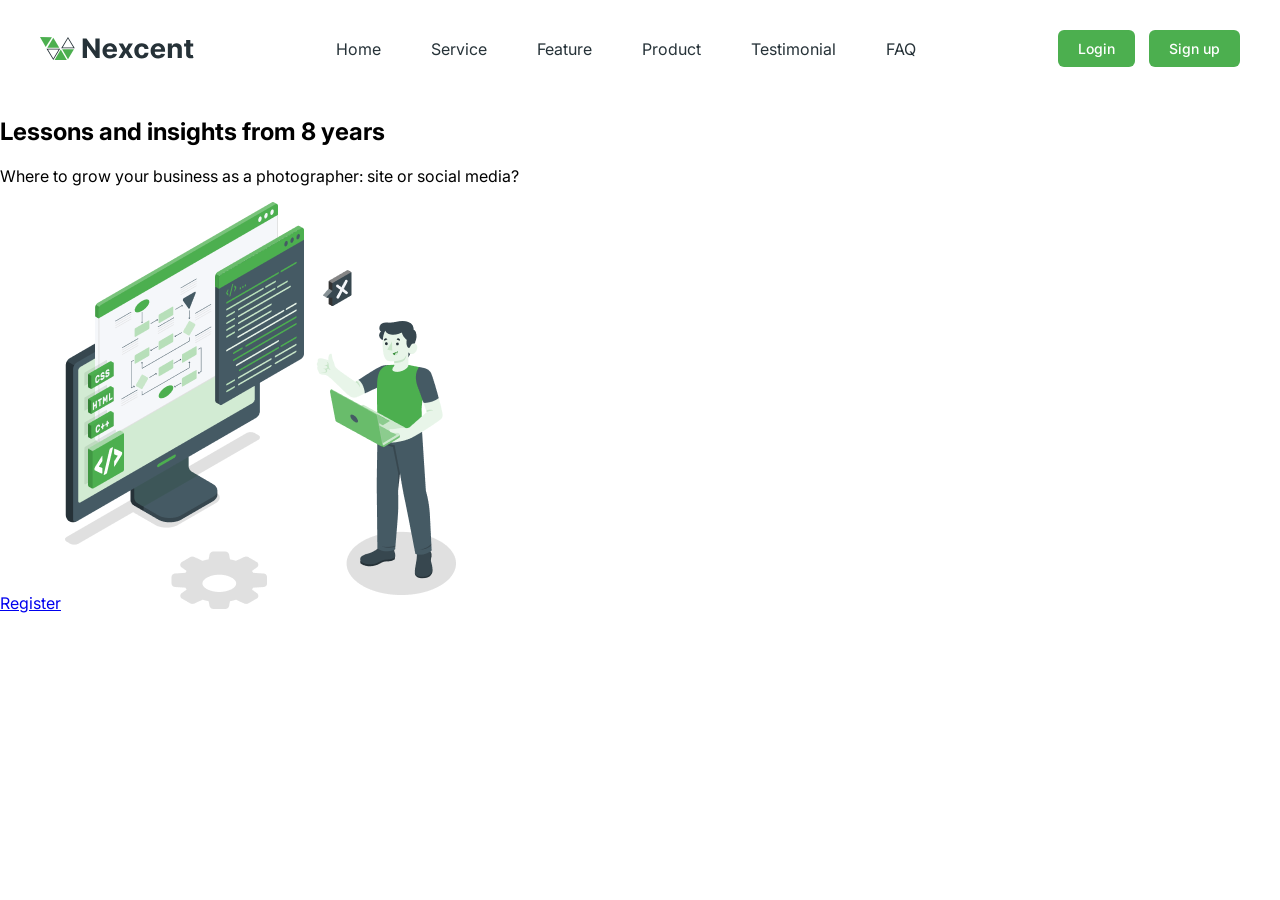
<file: index.html>
<!DOCTYPE html>
<html lang="en">
<head>
    <meta charset="UTF-8">
    <meta name="viewport" content="width=device-width, initial-scale=1.0">
    <title>Nexcent</title>
    <link rel="preconnect" href="https://fonts.googleapis.com">
    <link rel="preconnect" href="https://fonts.gstatic.com" crossorigin>
    <link href="https://fonts.googleapis.com/css2?family=Inter:ital,opsz,wght@0,14..32,100..900;1,14..32,100..900&display=swap" rel="stylesheet">    
    <link rel="stylesheet" href="style.css" />
</head>
<body>
    <header>
        <img src="logo.svg" alt="Nexcent" />
        <nav>
            <a href="#">Home</a>
            <a href="#">Service</a>
            <a href="#">Feature</a>
            <a href="#">Product</a>
            <a href="#">Testimonial</a>
            <a href="#">FAQ</a>
        </nav>
        <div id="header-right">
            <a href="#" class="button">Login</a>
            <a href="#" class="button">Sign up</a>
        </div>
    </header>
    <main>
        <section id="hero">
            <h1>Lessons and insights from 8 years</h1>
            <p>Where to grow your business as a photographer: site or social media?</p>
            <a href="#">Register</a>
            <img src="hero.png" alt="Hero section" />
        </section>
        <section>

        </section>
    </main>
    <footer>

    </footer>
</body>
</html>
</file>
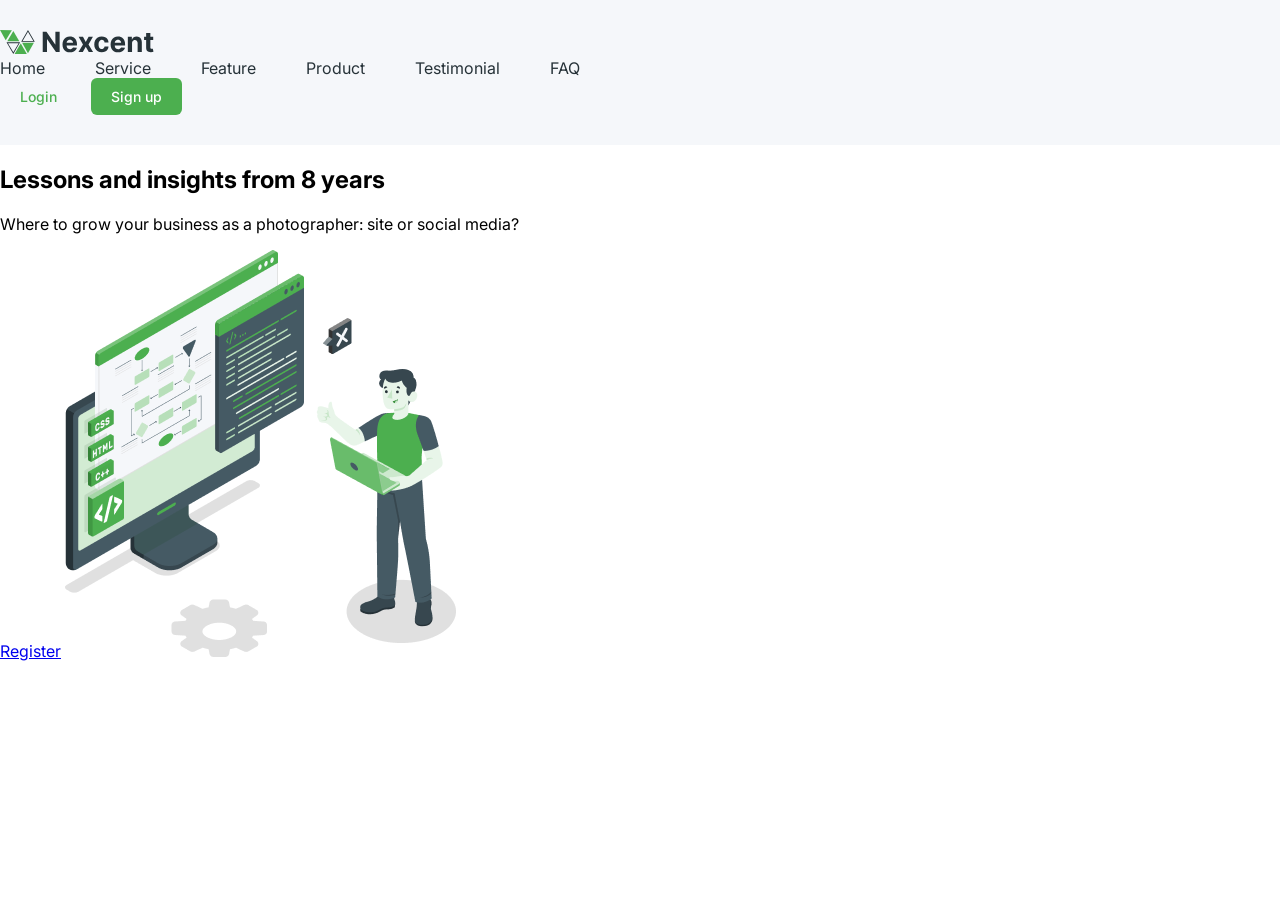
<file: src/index.html>
<!DOCTYPE html>
<html lang="en">
<head>
    <meta charset="UTF-8">
    <meta name="viewport" content="width=device-width, initial-scale=1.0">
    <title>Nexcent</title>
    <link rel="preconnect" href="https://fonts.googleapis.com">
    <link rel="preconnect" href="https://fonts.gstatic.com" crossorigin>
    <link href="https://fonts.googleapis.com/css2?family=Inter:ital,opsz,wght@0,14..32,100..900;1,14..32,100..900&display=swap" rel="stylesheet">    
    <link rel="stylesheet" href="style.css" />
</head>
<body>
    <header>
        <div class="container">
            <img src="logo.svg" alt="Nexcent" />
            <nav>
                <a href="#">Home</a>
                <a href="#">Service</a>
                <a href="#">Feature</a>
                <a href="#">Product</a>
                <a href="#">Testimonial</a>
                <a href="#">FAQ</a>
            </nav>
            <div id="header-right">
                <a href="#" class="button ghost">Login</a>
                <a href="#" class="button">Sign up</a>
            </div>
        </div>
    </header>
    <main>
        <section id="hero">
            <h1>Lessons and insights from 8 years</h1>
            <p>Where to grow your business as a photographer: site or social media?</p>
            <a href="#">Register</a>
            <img src="hero.png" alt="Hero section" />
        </section>
        <section>

        </section>
    </main>
    <footer>

    </footer>
</body>
</html>
</file>
<file: style.css>
:root {
  --black: #263238;
  --primary: #4caf4f;
}

body {
  font-family: 'Inter', sans-serif;
  margin: 0;
}

header {
  display: flex;
  justify-content: space-between;
  align-items: center;
  padding-top: 30px;
  padding-bottom: 30px;
  max-width: 1200px;
  margin: auto;
}

header img {
  width: 154px;
}

header nav {
  display: flex;
  gap: 50px;
}

header nav a {
  text-decoration: none;
  color: var(--black);
}

#header-right {
  display: flex;
  gap: 14px;
}

.button {
  display: inline-block;
  padding: 10px 20px;
  border-radius: 6px;
  font-size: 14px;
  font-weight: 500;
  background-color: var(--primary);
  color: white;
  text-decoration: none;
}
</file>
<file: src/style.css>
:root {
  --black: #263238;
  --primary: #4caf4f;
  --silver: #f5f7fa;
}

body {
  font-family: 'Inter', sans-serif;
  margin: 0;
}

header {
  padding-top: 30px;
  padding-bottom: 30px;
  background-color: var(--silver);
}

header.container {
  display: flex;
  justify-content: space-between;
  align-items: center;
  max-width: 1200px;
  margin: auto;
}

header img {
  width: 154px;
}

header nav {
  display: flex;
  gap: 50px;
}

header nav a {
  text-decoration: none;
  color: var(--black);
}

#header-right {
  display: flex;
  gap: 14px;
}

.button {
  display: inline-block;
  padding: 10px 20px;
  border-radius: 6px;
  font-size: 14px;
  font-weight: 500;
  background-color: var(--primary);
  color: white;
  text-decoration: none;
}
.button.ghost {
  background-color: transparent;
  color: var(--primary);
}
</file>
